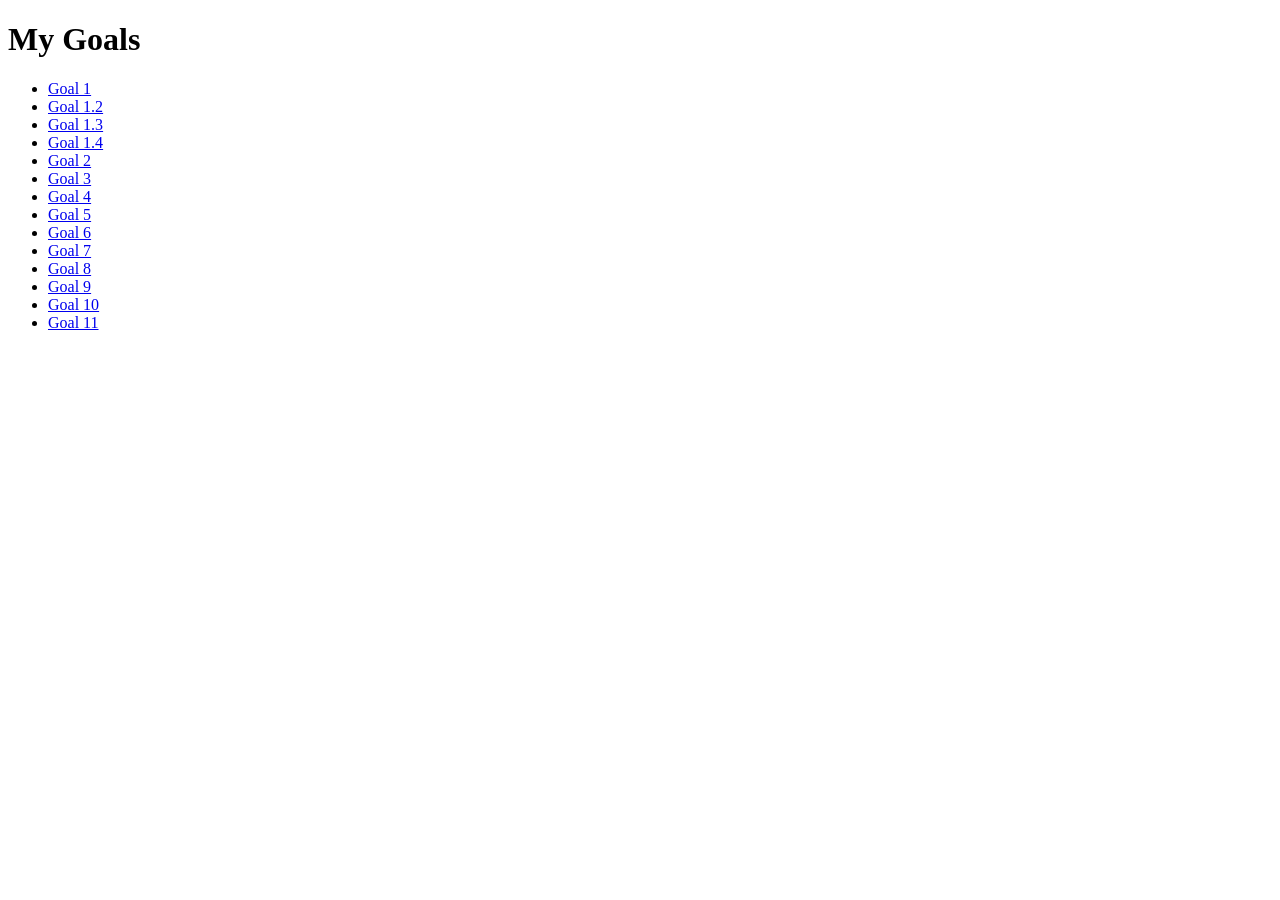
<file: index.html>
<!DOCTYPE html>
<html lang="en">
<head>
    <meta charset="UTF-8">
    <meta name="viewport" content="width=device-width, initial-scale=1.0">
    <title>Goal 1</title>
</head>
<body>

    <h1>My Goals</h1>

     <ul>
        <li><a href="goal1.1.html">Goal 1</a> </li>
        <li><a href="goal1.2.html">Goal 1.2</a> </li>
        <li><a href="goal1.3.html">Goal 1.3</a></li>
        <li><a href="goal1.4.html">Goal 1.4</a></li>
        <li><a href="goal2.html">Goal 2</a></li>
        <li><a href="goal3.html">Goal 3</a></li>
        <li><a href="goal4.html">Goal 4</a> </li>
        <li><a href="goal5.html">Goal 5</a></li>
        <li><a href="goal6.html">Goal 6</a> </li>
        <li><a href="goal7.html">Goal 7</a></li>
        <li><a href="goal8.html">Goal 8</a></li>
        <li><a href="goal9.html">Goal 9</a></li>
        <li><a href="goal10.html">Goal 10</a></li>
        <li><a href="goal11.html">Goal 11</a></li>
     </ul>

</body>
</html>
</file>
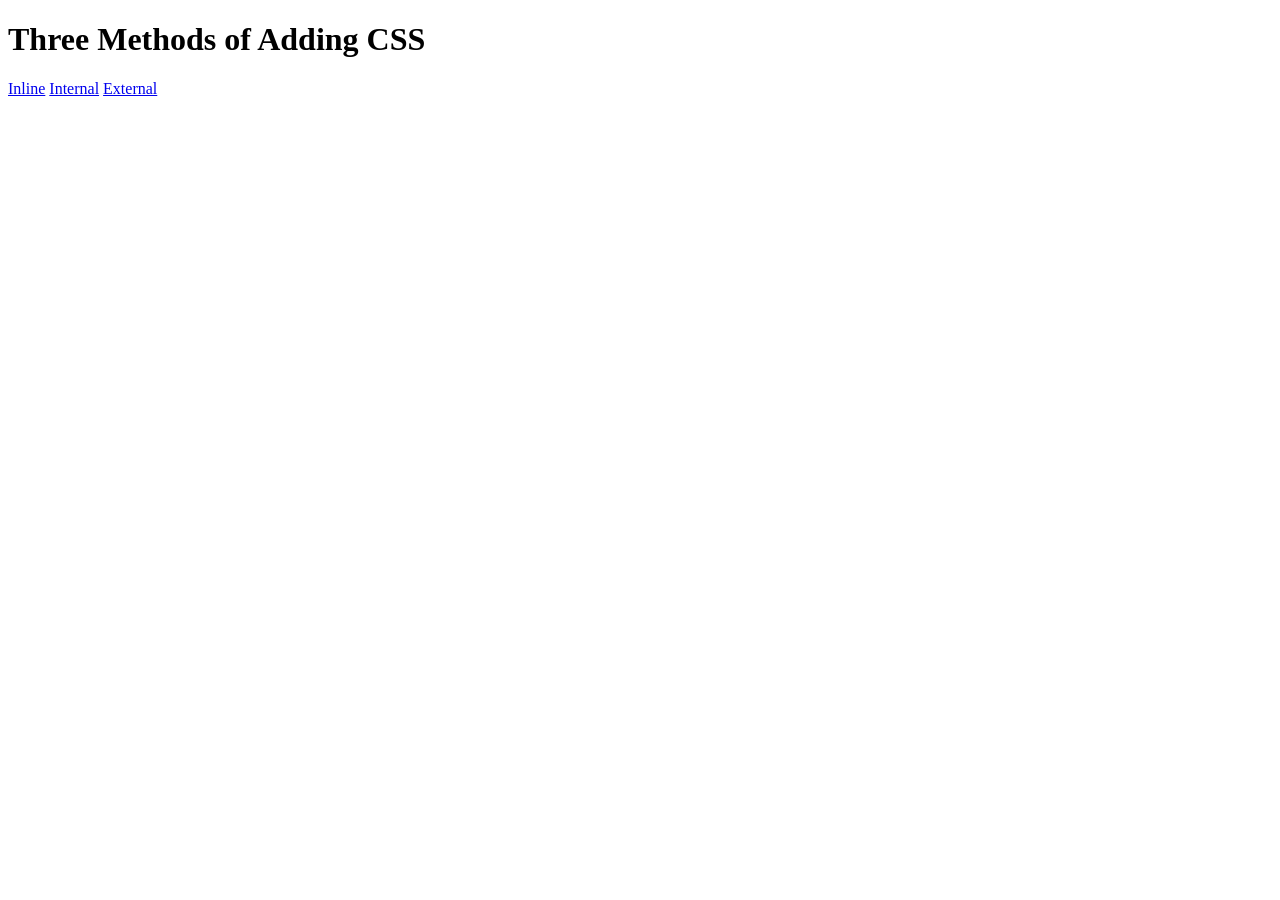
<file: goal1.1.html>
<!DOCTYPE html>
<html lang="en">
<head>
    <meta charset="UTF-8">
    <meta name="viewport" content="width=device-width, initial-scale=1.0">
    <title>Goal 1</title>
</head>
<body>

    <h1>Three Methods of Adding CSS</h1>

     <nav>
        <a href="goal1.2.html">Inline</a>
        <a href="goal1.3.html">Internal</a>
        <a href="goal1.4.html">External</a>
    </nav>

</body>
</html>
</file>
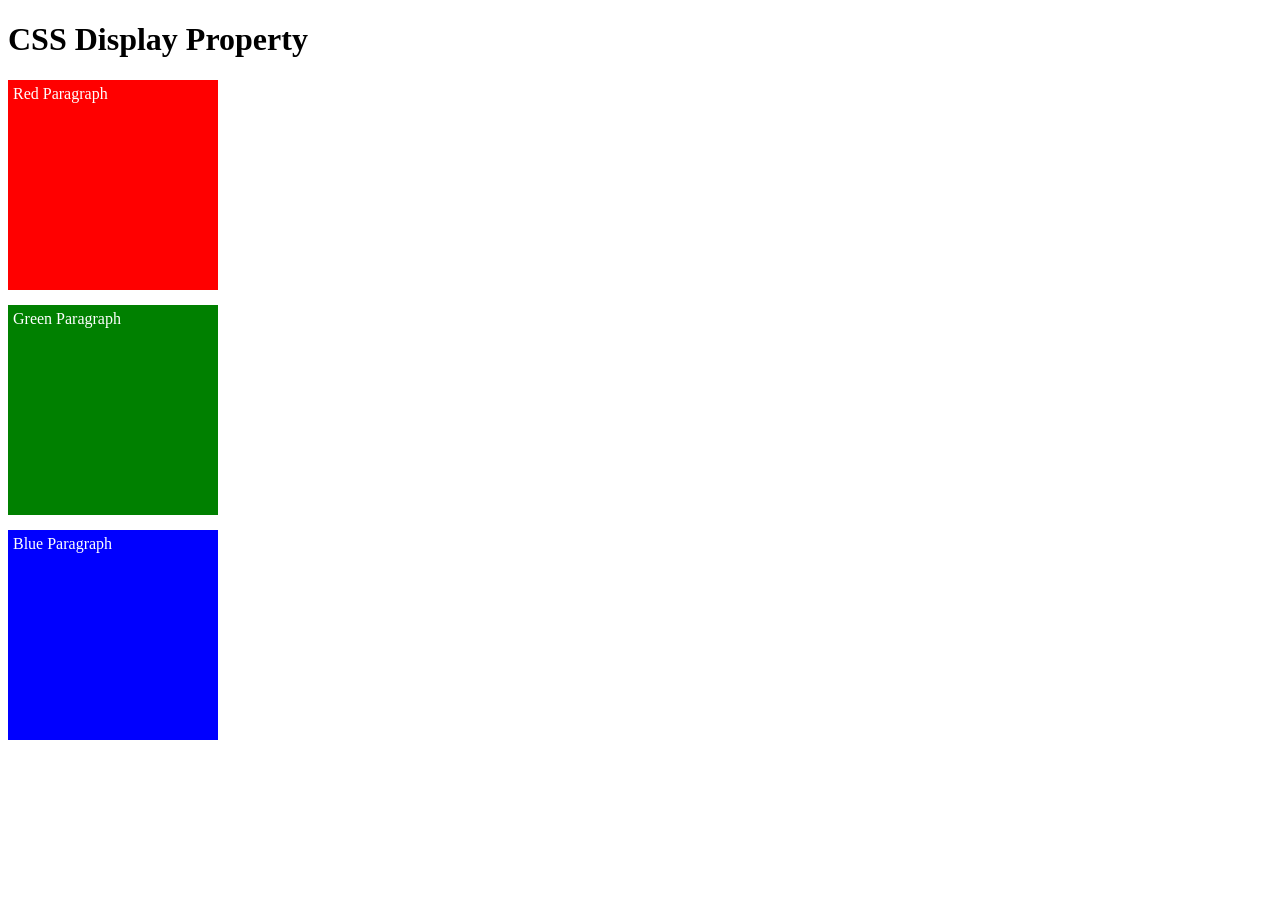
<file: goal10.html>
<!DOCTYPE html>
<html lang="en">
    <head>
        <meta charset="UTF-8">
        <meta name="viewport" content="width=device-width, initial-scale=1.0">
        <title>Goal 9</title>
        <style>
            body { 
                font-family: 'Times New Roman', Times, serif; 
            }
            .box {
            display: block; 
            width: 200px;
            height: 200px;
            color: white;
            padding: 5px;
            margin-bottom: 15px;
            }
            .red { 
                background-color: red; 
            }
            .green { 
                background-color: green; 
            }
            .blue { 
                background-color: blue;
             }
        </style>
    </head>

    <body>
        <h1>CSS Display Property</h1>
        <div class="box red">Red Paragraph</div>
        <div class="box green">Green Paragraph</div>
        <div class="box blue">Blue Paragraph</div>
    </body>
</html>
</file>
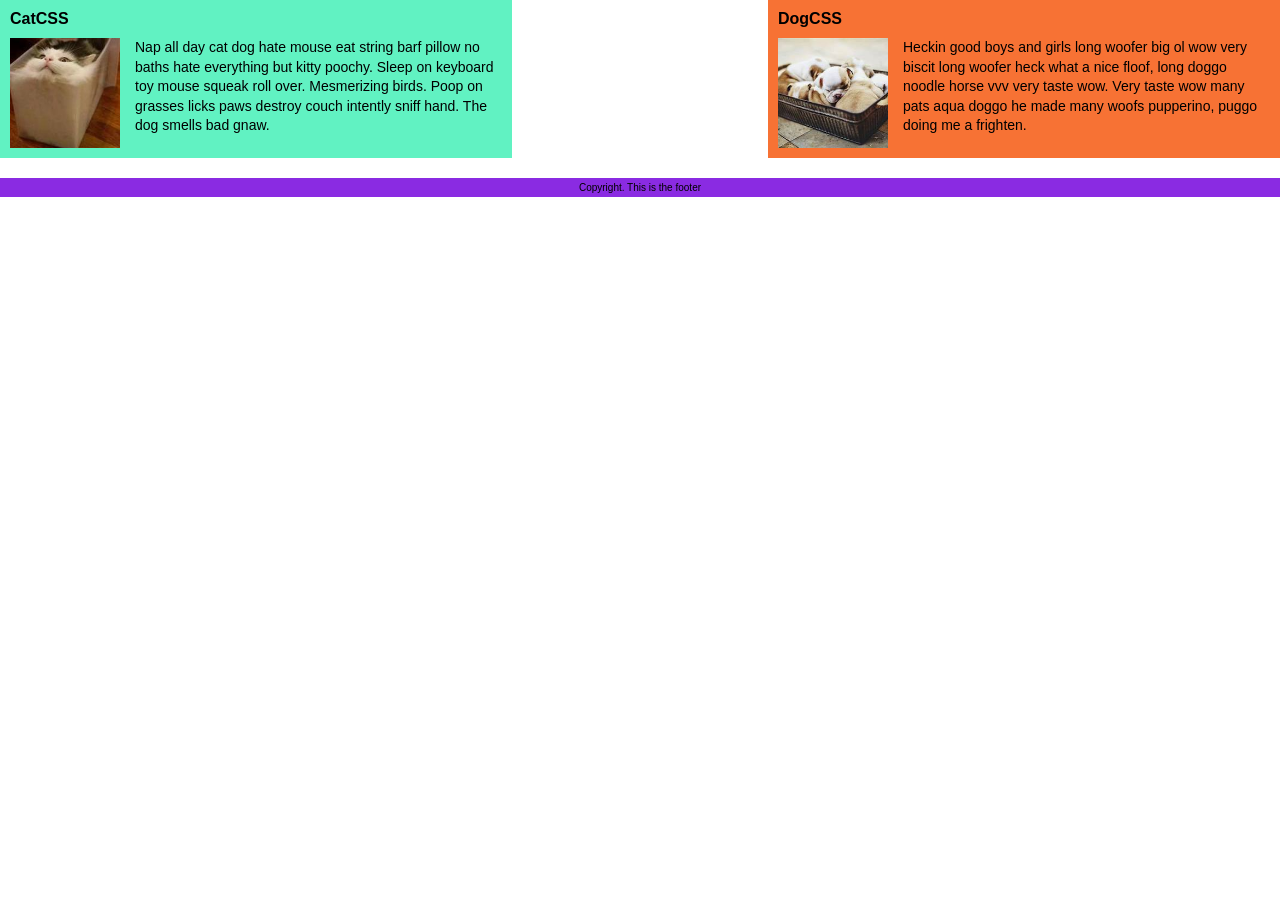
<file: goal11.html>
<!DOCTYPE html>
<html lang="en">
    <head>
        <meta charset="UTF-8">
        <meta name="viewport" content="width=device-width, initial-scale=1.0">
        <title>Goal 11</title>
        <style>
        body {
            margin: 0;
            padding: 0;
            font-family: sans-serif;
            background-color: #ffffff;
        }

        .cards-container {
            display: flex;
            justify-content: space-between;
            padding: 0;
            width: 100%;
        }

        .card {
            width: 40%;
            padding: 10px;
            box-sizing: border-box;
            display: flex;
            flex-direction: column;
        }

        .card-header {
            font-weight: bold;
            font-size: 16px;
            margin-bottom: 10px;
        }

        .card-content {
            display: flex;
            align-items: flex-start;
        }

        .card-image {
            width: 110px;
            height: 110px;
            object-fit: cover;
            margin-right: 15px;
            flex-shrink: 0;
        }

        .card-text {
            font-size: 14px;
            line-height: 1.4;
        }

        .cat-card {
            background-color: #61f2c2; 
            color: #000000;
        }

        .dog-card {
            background-color: #f77234; 
            color: #000000;
        }

        footer {
            width: 100%;
            background-color: #8a2be2; 
            color: #000000;
            text-align: center;
            font-size: 10px;
            padding: 4px 0;
            margin-top: 20px;
        }
        </style>
    </head>

    <body>
        <div class="cards-container">
        
        <div class="card cat-card">
            <div class="card-header">CatCSS</div>
            <div class="card-content">
                <img class="card-image" src="cat.jpeg" alt="Cat in a box">
                <div class="card-text">
                    Nap all day cat dog hate mouse eat string barf pillow no baths hate everything but kitty poochy. Sleep on keyboard toy mouse squeak roll over. Mesmerizing birds. Poop on grasses licks paws destroy couch intently sniff hand. The dog smells bad gnaw.
                </div>
            </div>
        </div>

        <div class="card dog-card">
            <div class="card-header">DogCSS</div>
            <div class="card-content">
                <img class="card-image" src="dog.jpeg" alt="Puppies in a basket">
                <div class="card-text">
                    Heckin good boys and girls long woofer big ol wow very biscit long woofer heck what a nice floof, long doggo noodle horse vvv very taste wow. Very taste wow many pats aqua doggo he made many woofs pupperino, puggo doing me a frighten.
                </div>
            </div>
        </div>

    </div>

    <footer>
        Copyright. This is the footer
    </footer>

    </body>
</html>
</file>
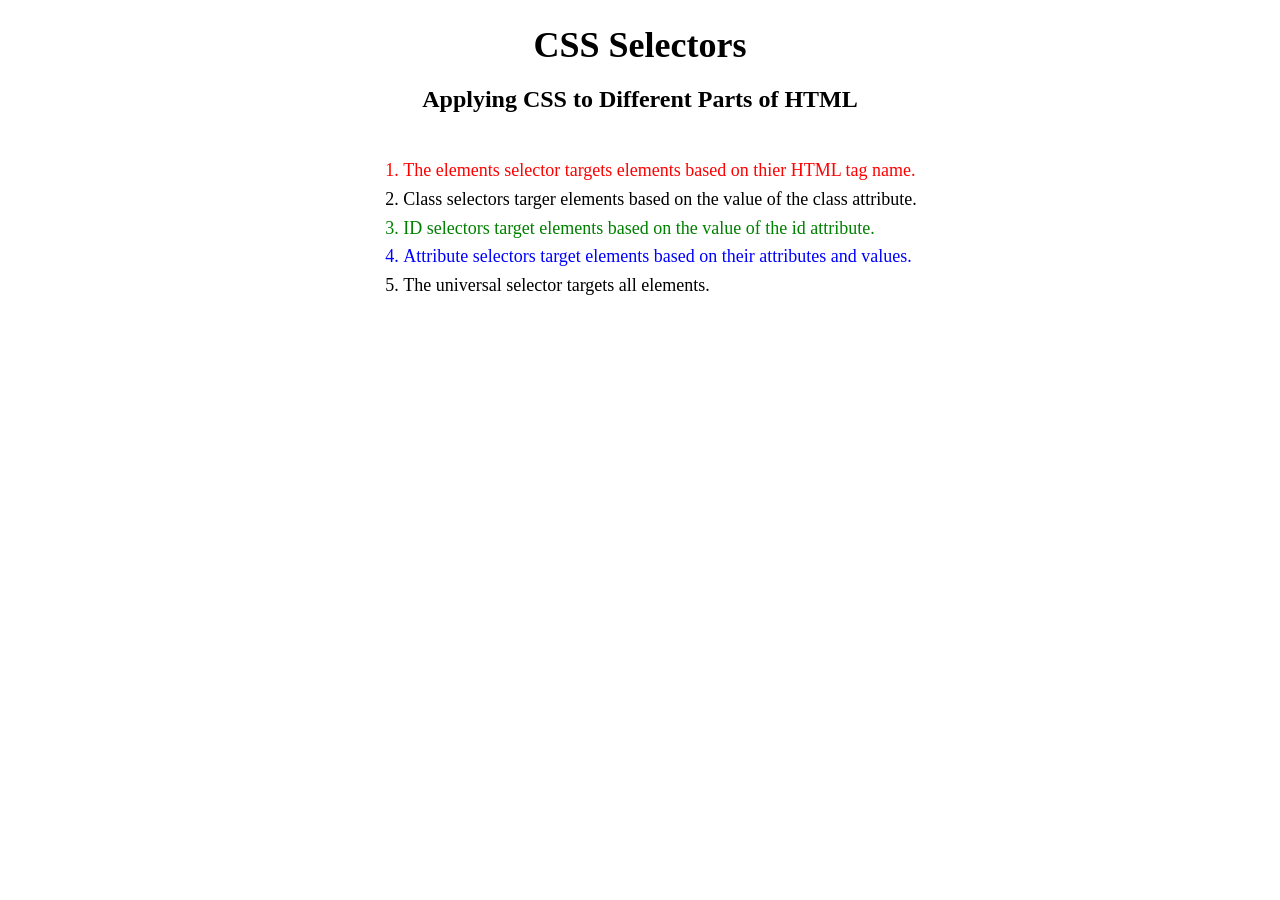
<file: goal2.html>
<!DOCTYPE html>
<html lang="en">
<head>

    <meta charset="UTF-8">
    <meta name="viewport" content="width=device-width, initial-scale=1.0">
    <title>Goal 2</title>

    <style>
        body {
            text-align: center;
            font-family: serif;
        }
        h1 {
            font-size: 36px;
            margin-bottom: 5px;
        }
        h2 {
            font-size: 24px;
            margin-bottom: 25px;
        }
        ol {
            display: inline-block;
            text-align: left;
            font-size: 18px;
            line-height: 1.6;
        }
        .red-text { 
            color: red; 
        }
        .green-text {
             color: green; 
            }
        .blue-text { 
            color: blue; 
        }
    </style>
</head>

<body>
    <h1>CSS Selectors</h1>
    <h2>Applying CSS to Different Parts of HTML</h2>

    <ol>
        <li class="red-text">The elements selector targets elements based on thier HTML tag name.</li>
        <li>Class selectors targer elements based on the value of the class attribute.</li>
        <li class="green-text">ID selectors target elements based on the value of the id attribute.</li>
        <li class="blue-text">Attribute selectors target elements based on their attributes and values.</li>
        <li>The universal selector targets all elements.</li>
    </ol>
</body>
</html>
</file>
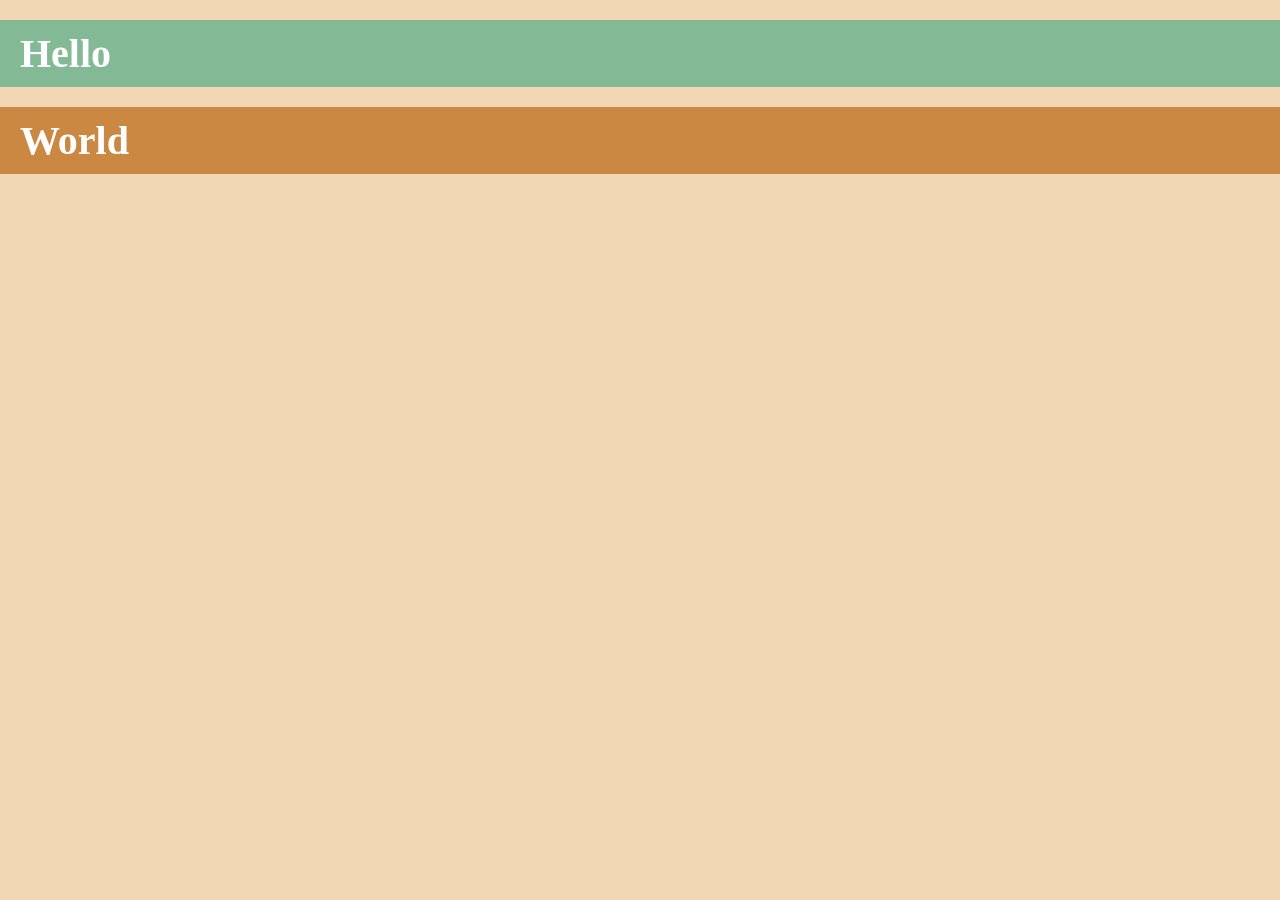
<file: goal3.html>
<!DOCTYPE html>
<html lang="en">
<head>
    <meta charset="UTF-8">
    <meta name="viewport" content="width=device-width, initial-scale=1.0">
    <title>Goal 3</title>
    <style>
        body{
            background-color: rgb(242, 215, 181);
            margin: 0;
            padding: 20px 0;
            font-family: serif;
            font-weight: bold;
            font-size: 40px;
            color: white;
        }
        .band {
            padding: 10px 20px;
            margin-bottom: 20px;
            width: 100%;
            box-sizing: border-box;
        }
        .green {
            background-color: #83b994;
        }
        .brown {
            background-color: #cb8843;
        }
        </style>
</head>

    <body>
        <div class="band green">Hello</div>
        <div class="band brown">World</div>
    </body>
</html>
</file>
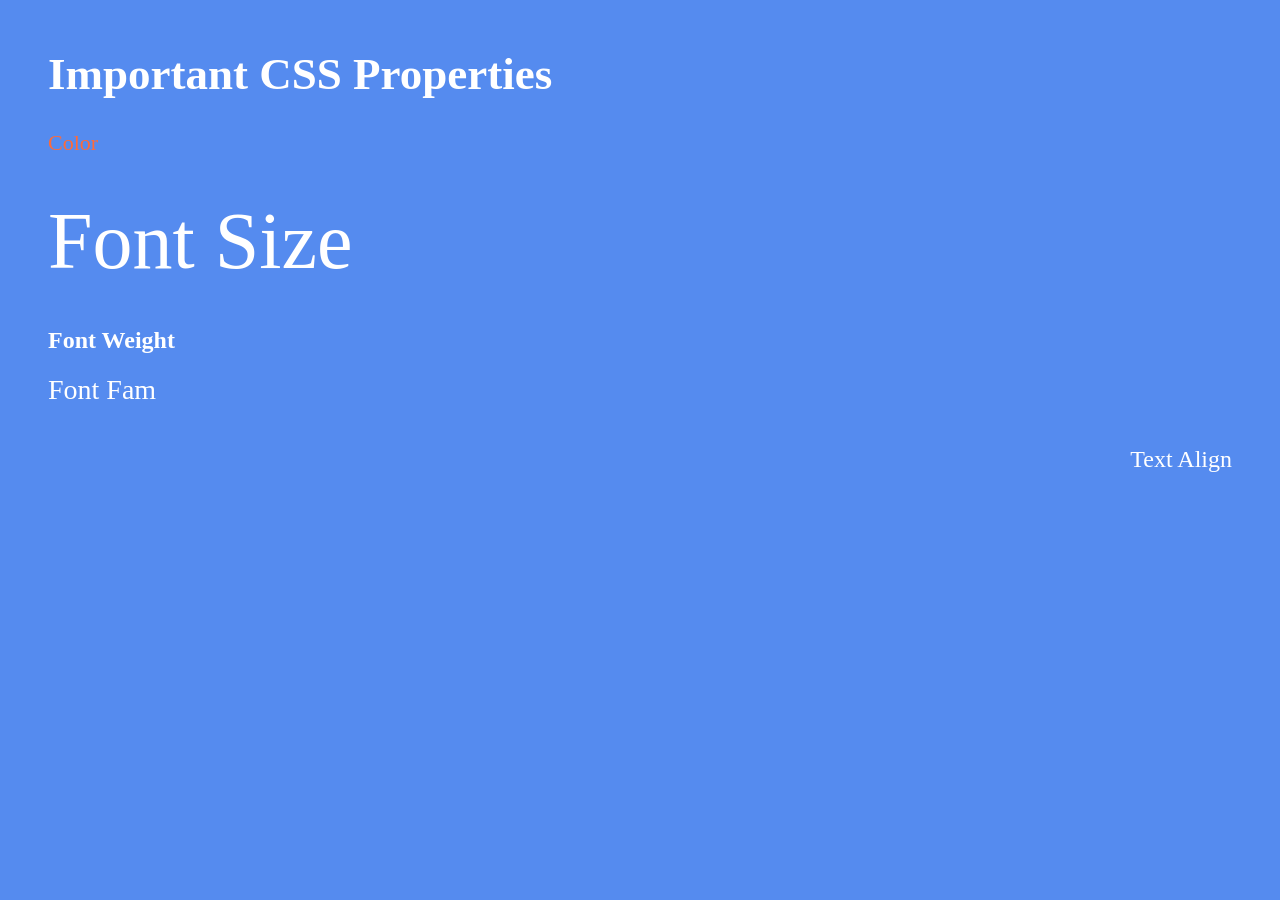
<file: goal4.html>
<!DOCTYPE html>
<html lang="en">
    <head>
        <meta charset="UTF-8">
        <meta name="viewport" content="width=device-width, initial-scale=1.0">

        <title>Goal 4</title>
        <style>
            body {
            background-color: #558bef; 
            color: white;
            font-family: serif;
            padding: 40px;
        }
        h1 {
            font-size: 45px;
            margin-top: 0;
        }
        .small {
            color: #ff6a39; 
            font-size: 22px;
        }
        .big {
            font-size: 80px;
            margin: 40px 0;
        }
        .weight {
            font-weight: bold;
            font-size: 24px;
            margin-bottom: 20px;
        }
        .fam {
            font-family: cursive;
            font-size: 28px;
        }
        .text {
            text-align: right;
            font-size: 24px;
            margin-top: 40px;
        }
        </style>
    </head>

    <body>
        <h1>Important CSS Properties</h1>
        <div class="small">Color</div>
        <div class="big">Font Size</div>
        <div class="weight">Font Weight</div>
        <div class="fam">Font Fam</div>
        <div class="text">Text Align</div>
    </body>
</html>
</file>
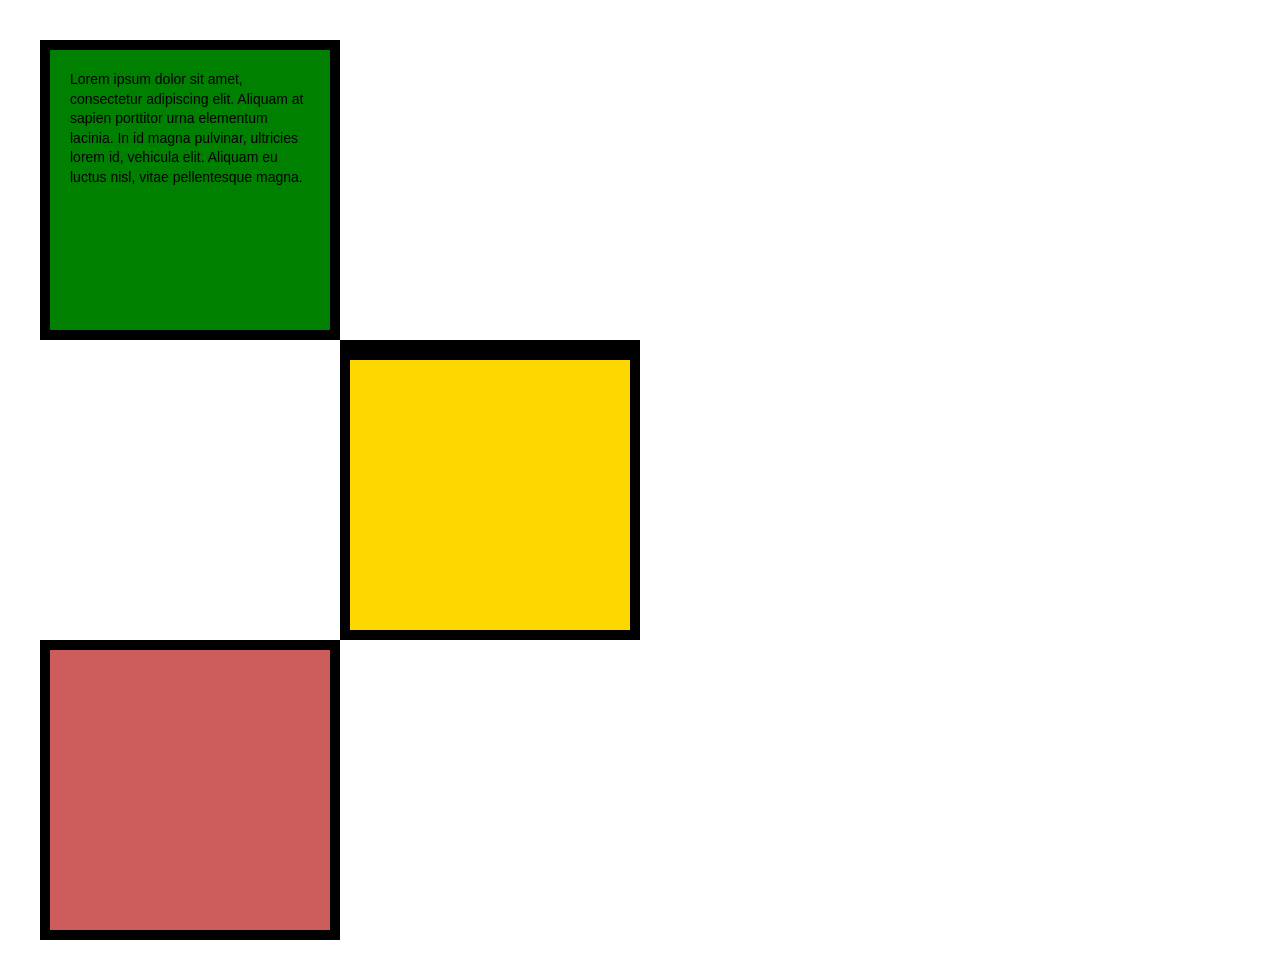
<file: goal5.html>
<!DOCTYPE html>
<html lang="en">
    <head>
        <meta charset="UTF-8">
        <meta name="viewport" content="width=device-width, initial-scale=1.0">
        <title>Goal 5</title>
        <style>
            body {
            margin: 40px;
            font-family: sans-serif;
        }
        .box {
            width: 300px;
            height: 300px;
            box-sizing: border-box;
        }
        .top {
            background-color: rgb(0, 128, 0);
            border: 10px solid black;
            padding: 20px; 
            overflow: hidden;
            font-size: 14px;
            line-height: 1.4;
        }
        .middle {
            background-color: #ffd700;
            border-top: 20px solid black;  
            border-right: 10px solid black; 
            border-bottom: 10px solid black;
            border-left: 10px solid black;
           margin-left: 300px; 
        }
        .bottom {
            background-color: #cd5c5c;
            border: 10px solid black;
            margin-top: 0px; 
        }
        </style>
    </head>

    <body>
        <div class="box top">
        Lorem ipsum dolor sit amet, consectetur adipiscing elit. Aliquam at sapien porttitor urna elementum lacinia. In id magna pulvinar, ultricies lorem id, vehicula elit. Aliquam eu luctus nisl, vitae pellentesque magna.
    </div>

    <div class="box middle"></div>

    <div class="box bottom"></div>
    </body>
</html>
</file>
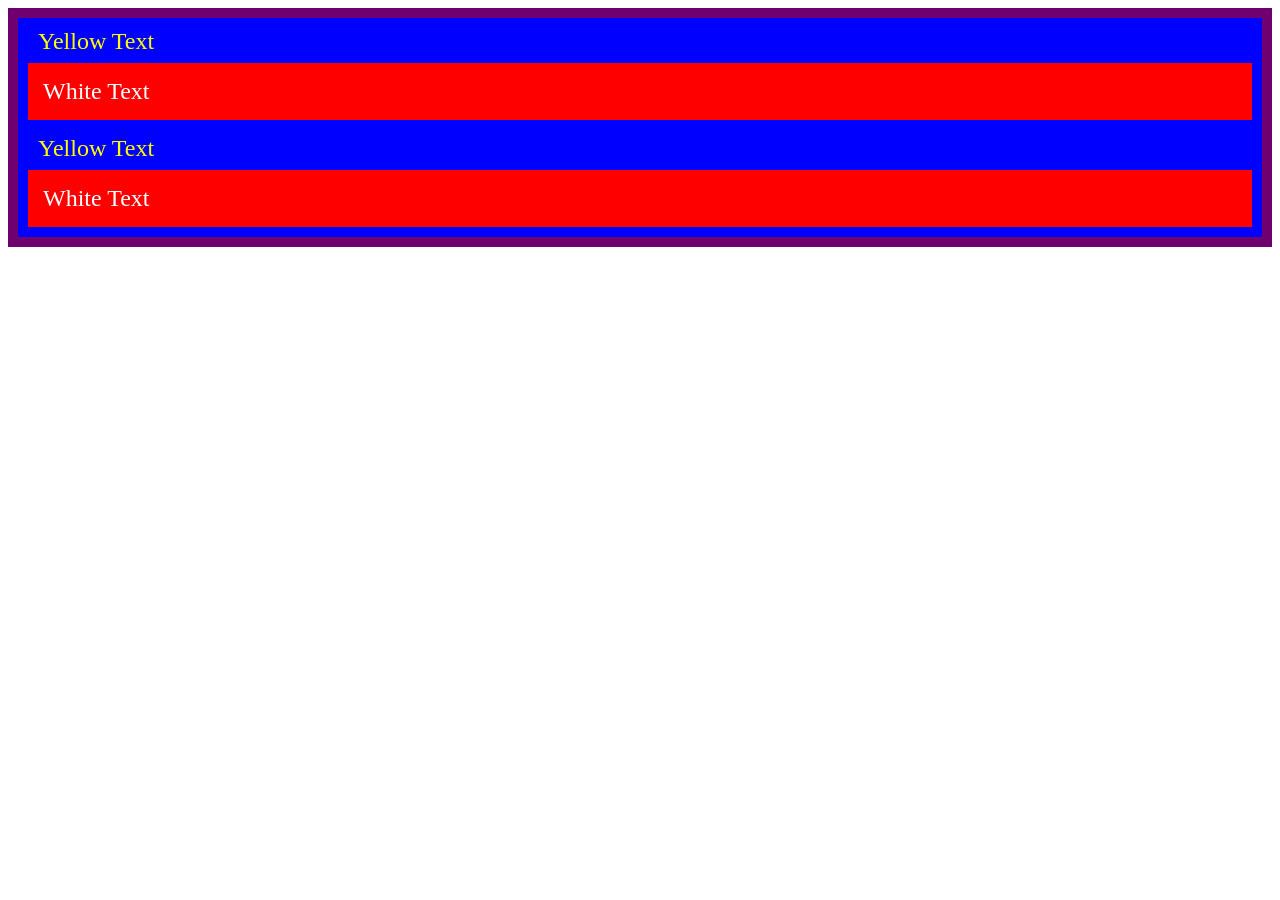
<file: goal6.html>
<!DOCTYPE html>
<html lang="en">
    <head>
        <meta charset="UTF-8">
        <meta name="viewport" content="width=device-width, initial-scale=1.0">
        <title>Goal 6</title>
        <style>
        .box {
            padding: 10px;
            box-sizing: border-box;
            font-family: serif;
        }
        .purple {
            background-color: #700070;
            width: 100%;
        }
        .blue {
            background-color: #0000ff;
        }
        .text {
            margin-bottom: 15px;
        }
        .text:last-child {
            margin-bottom: 0;
        }
        .yellow {
            color: #ffff00;
            font-size: 24px;
            margin-bottom: 8px;
            padding-left: 10px;
        }
        .red {
            background-color: #ff0000;
            color: #ffffff;
            font-size: 24px;
            padding: 15px;
        }
        </style>
    </head>

    <body>
        <div class="box purple">
        <div class="box blue">
            
            <div class="text">
                <div class="yellow">Yellow Text</div>
                <div class="box red">White Text</div>
            </div>

            <div class="text">
                <div class="yellow">Yellow Text</div>
                <div class="box red">White Text</div>
            </div>

        </div>
    </div>
    </body>
</html>
</file>
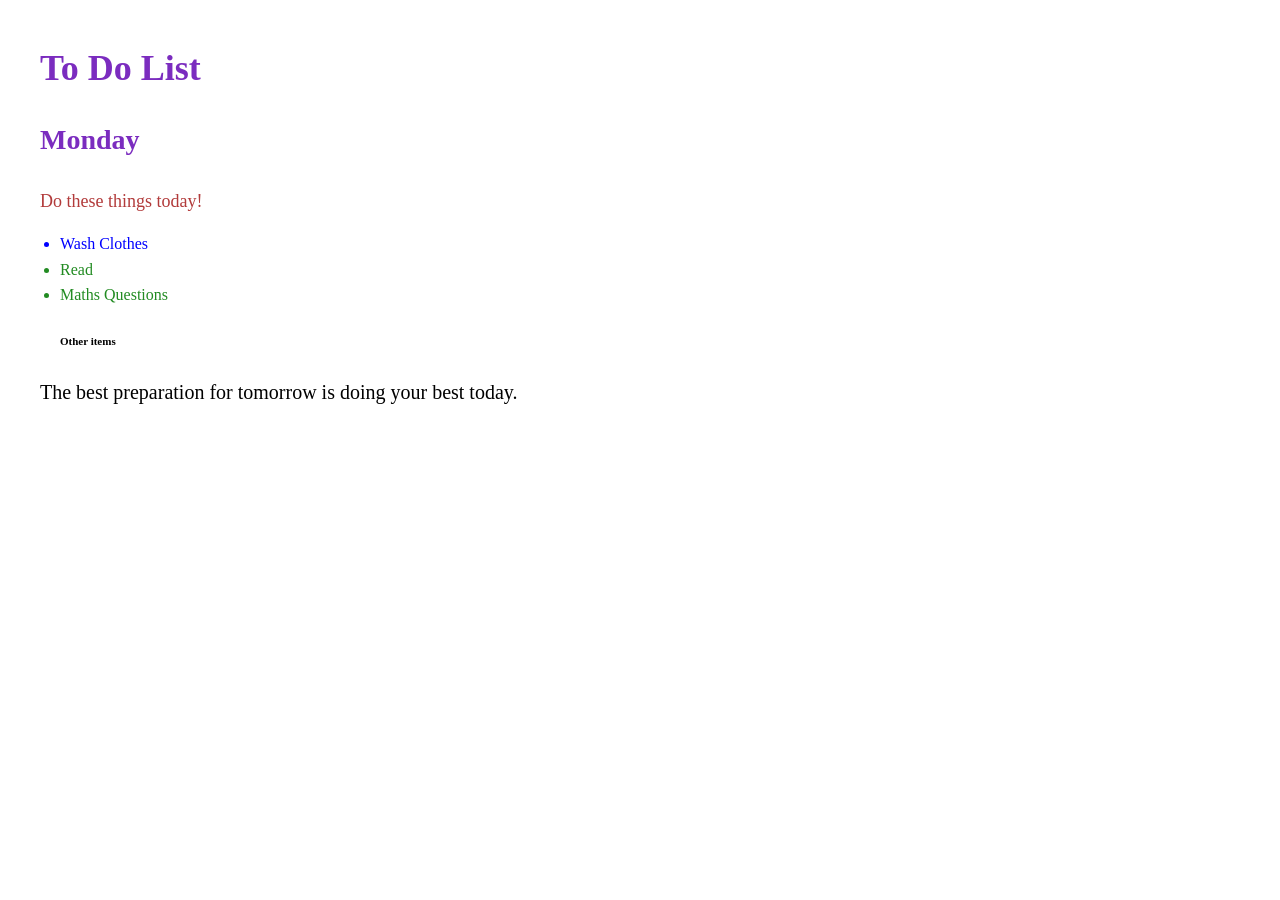
<file: goal7.html>
<!DOCTYPE html>
<html lang="en">

<head>
  <meta charset="UTF-8">
  <title>Combining CSS Selectors</title>
  <link rel="stylesheet" href="styles.css">
</head>

<body>  
  <h1>To Do List</h1>
  <h2>Monday</h2>
  <div class="box">
    <p class="done">Do these things today!</p>
    <ul class="list">
      <li>Wash Clothes</li>
      <li class="green">Read</li>
      <li class="green">Maths Questions</li>
    </ul>
  </div>

  <ul>
    <p class="black">Other items</p>
  </ul>
  <p>The best preparation for tomorrow is doing your best today.</p>
</body>

</html>
</file>
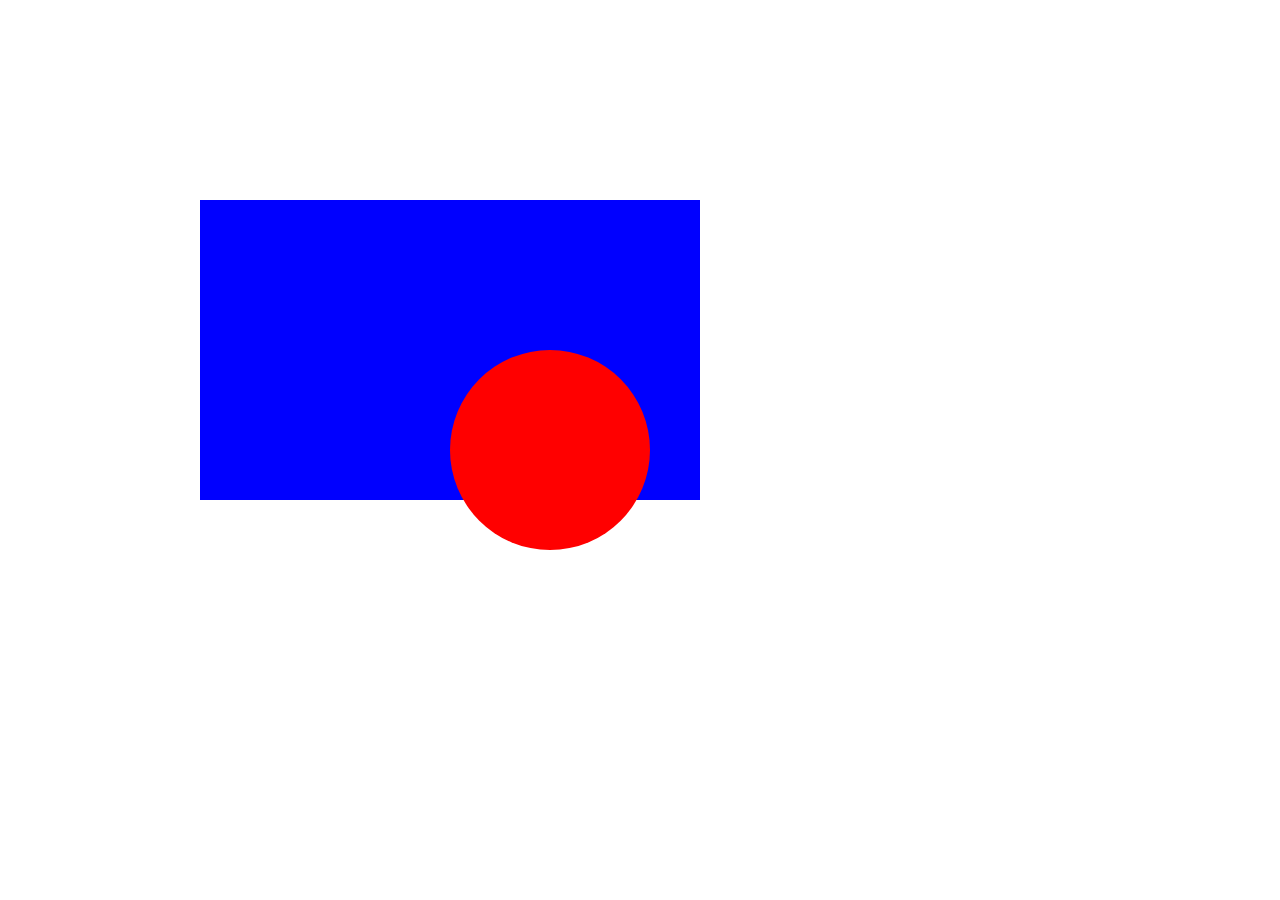
<file: goal8.html>
<!DOCTYPE html>
<html lang="en">
    <head>
        <meta charset="UTF-8">
        <meta name="viewport" content="width=device-width, initial-scale=1.0">
        <title>Goal 8</title>
        <style>
        body {
            margin: 0;
            padding: 0;
            background-color: #ffffff;
        }
        .blue {
            position: absolute;
            top: 200px;         
            left: 200px;       
            width: 500px;       
            height: 300px;     
            background-color: #0000ff;
        }
        .circle {
            position: absolute;
            left: 250px;        
            top: 150px;        
            width: 200px;       
            height: 200px;
            background-color: #ff0000;
            border-radius: 50%; 
        }
        </style>
    </head>

    <body>
        <div class="blue">
            <div class="circle"></div>
    </div>
    </body>
</html>
</file>
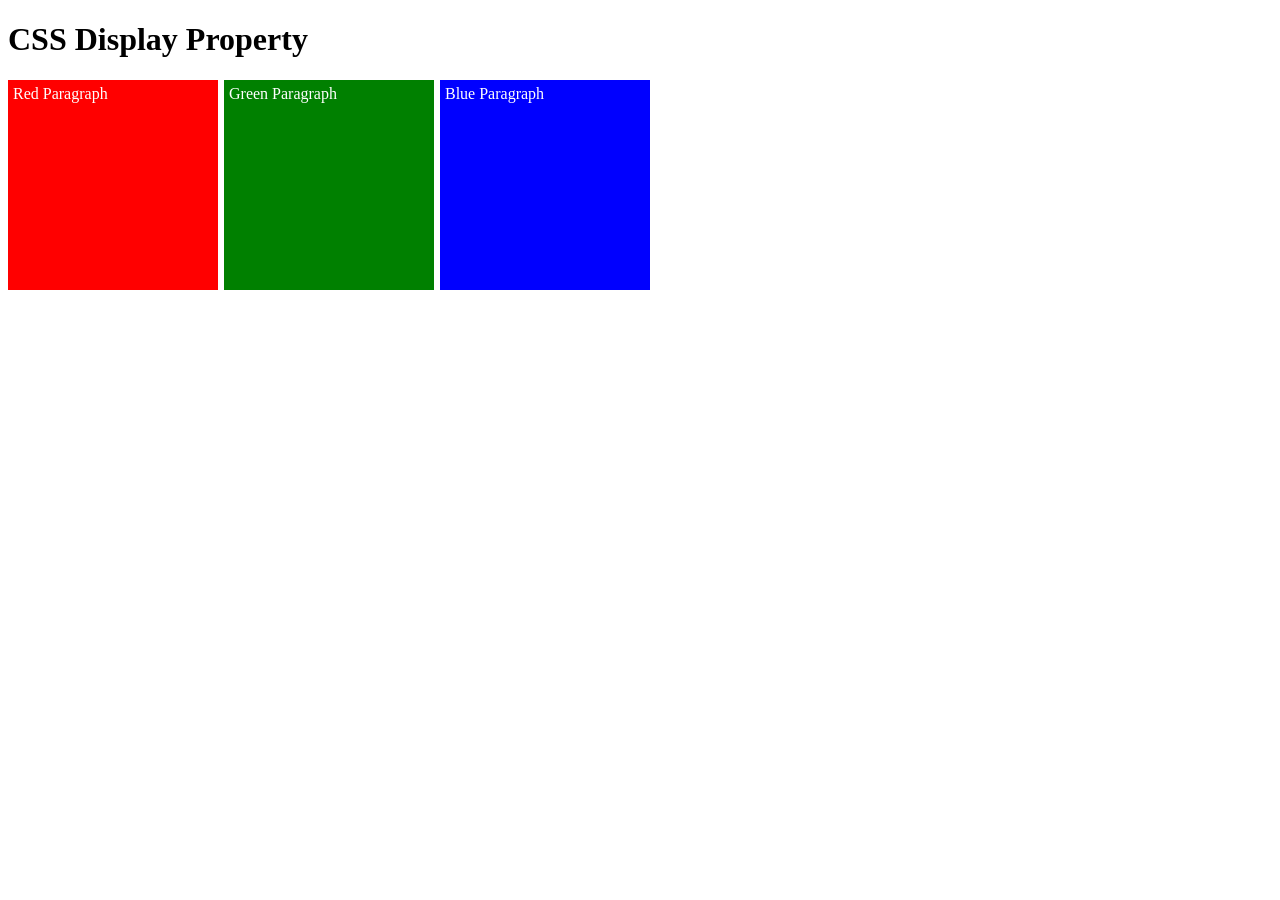
<file: goal9.html>
<!DOCTYPE html>
<html lang="en">
    <head>
        <meta charset="UTF-8">
        <meta name="viewport" content="width=device-width, initial-scale=1.0">
        <title>Goal 9</title>
        <style>
            body { 
                font-family: 'Times New Roman', Times, serif; 
            }
            .box {
            display: inline-block; 
            width: 200px;
            height: 200px;
            color: white;
            padding: 5px;
            margin-right: 2px;
            vertical-align: top;
            }
            .red { 
                background-color: red; 
            }
            .green { 
                background-color: green; 
            }
            .blue { 
                background-color: blue;
             }
        </style>
    </head>

    <body>
        <h1>CSS Display Property</h1>
        <div class="box red">Red Paragraph</div>
        <div class="box green">Green Paragraph</div>
        <div class="box blue">Blue Paragraph</div>
    </body>
</html>
</file>
<file: styles.css>
body {
            font-family: 'Times New Roman', Times, serif;
            margin: 40px;
            line-height: 1.6;
        }
        h1, h2 {
            color: #7b2cbf; 
            font-weight: bold;
            margin-bottom: 10px;
        }
        h1 {
            font-size: 36px;
        }
        h2 {
            font-size: 28px;
            margin-top: 20px;
        }
        
        ul {
            margin-top: 5px;
            padding-left: 20px;
        }
        li {
            color: #0000ff;
            list-style-type: disc;
        }
        
        li {
            color: #0000ff;
        }

        .done {
            color: #b23b3b;
            font-size: 18px;
            margin-bottom: 15px;
        }

        .green {
            color: #228b22;
            list-style-type: disc;
        }

        .green::marker {
            color: #228b22;
        }
        .black {
            font-size: 11px;
            font-weight: bold;
            margin-top: 25px;
            margin-bottom: 15px;
        }
        p {
            font-size: 20px;
            color: #000000;
            margin-top: 25px;
        }
</file>
